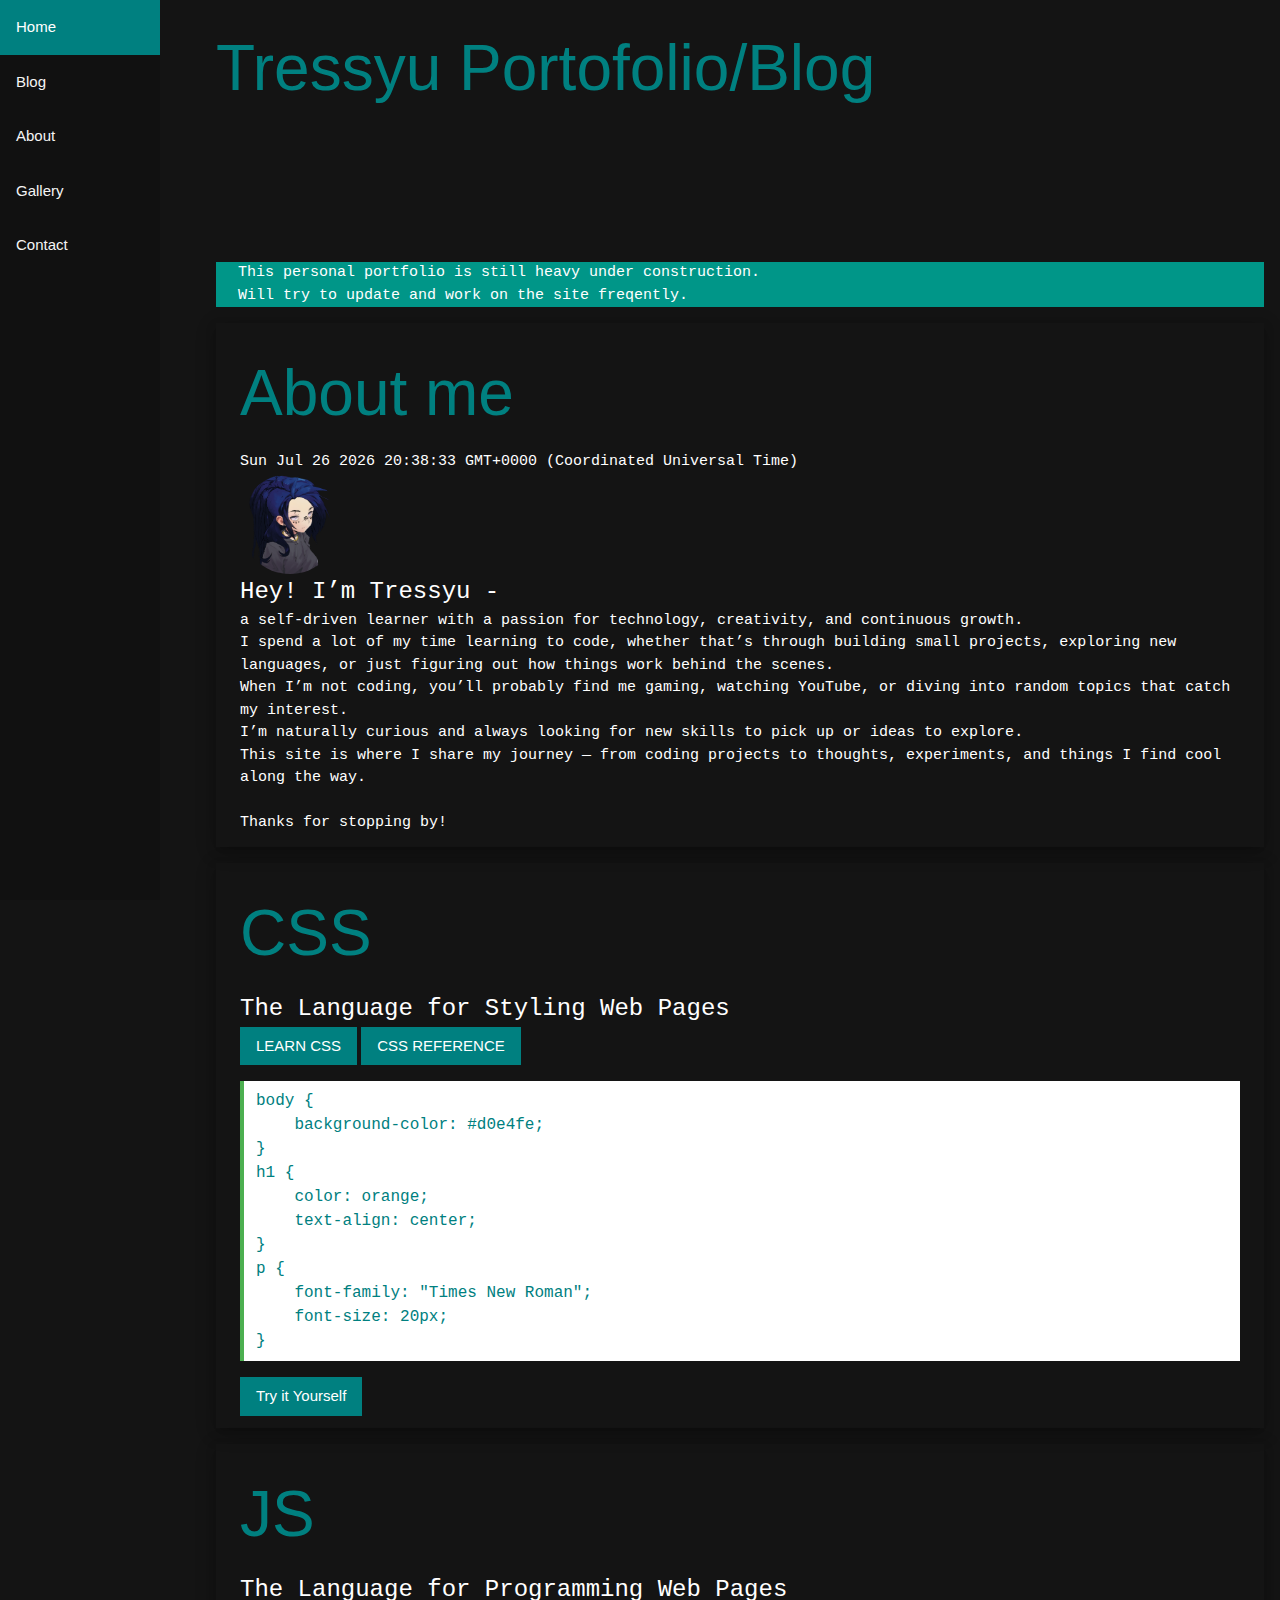
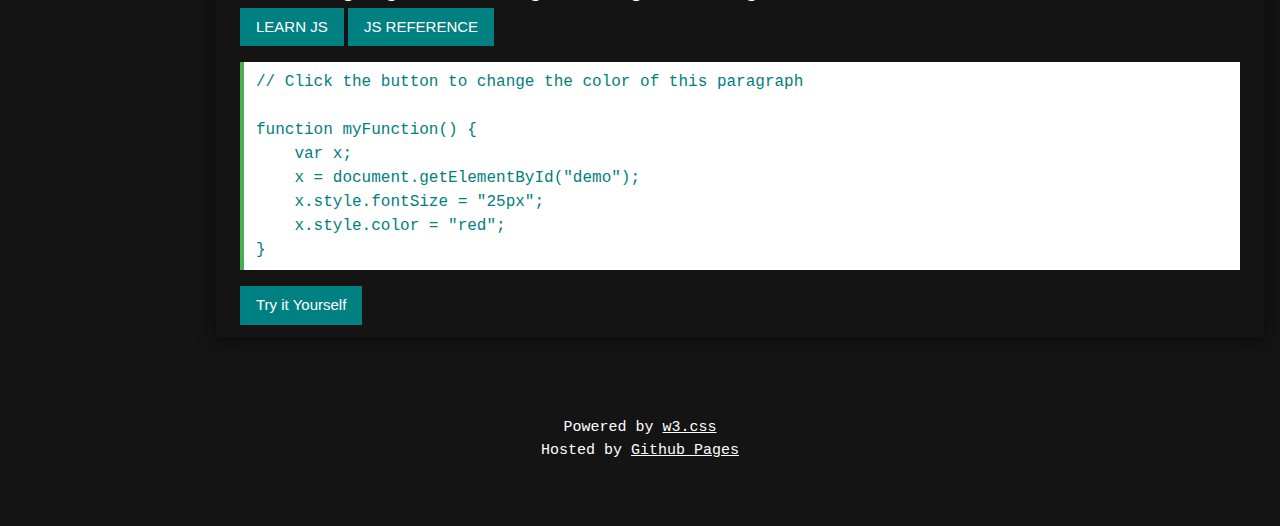
<file: index.html>
<!DOCTYPE html>
<html lang="en-us">
<head>
<title>The Tree Garden</title>
<link rel="icon" type="image/x-icon" href="images/tressyufavicon.ico">
    <meta charset="UTF-8">
    <meta name="description" content="The Tree Garden">
    <meta name="keywords" content="HTLM, CSS, JavaScript, W3.CSS">
    <meta name="author" content="Tressyu">
    <meta name="viewport" content="width=device-width, initial-scale=1">
    <link rel="stylesheet" href="style.css">
    <link rel="stylesheet" href="w3school.css">
    <link rel="stylesheet" href="https://www.w3schools.com/w3css/5/w3.css">
    <link rel="stylesheet" href="https://www.w3schools.com/lib/w3-colors-flat.css">
    <link rel="stylesheet" href="https://cdnjs.cloudflare.com/ajax/libs/font-awesome/4.6.3/css/font-awesome.min.css">
</head>
<body>

  <button onclick="topFunction()" id="myBtn" title="Go to top">Top</button>

  <!-- The Sidebar-->
  <div class="sidebar">
    <a class="active" href="https://tressyu.github.io/portfolio">Home</a>
    <a href="https://tressyu.github.io/portfolio/blog.html">Blog</a>
    <a href="https://tressyu.github.io/portfolio/aboutme.html">About</a>
    <a href="https://tressyu.github.io/portfolio/gallery.html">Gallery</a>
    <a href="https://tressyu.github.io/portfolio/contactme.html">Contact</a>
   </div>

   <!-- The Header -->
   <div class="header" id="myHeader">
    <h2 class="w3-jumbo">Tressyu Portofolio/Blog</h2>
   </div>

<!-- Page Content-->
<div class="w3-main w3-container" style="margin-left:200px;margin-top:110px;">
  <div class="w3-panel w3-teal w3-leftbar w3-border-teal">
    <p>This personal portfolio is still heavy under construction.<br>
      Will try to update and work on the site freqently.</p>
  </div>

  <div class="w3-panel w3-padding-large w3-card-4 w3-Asphalt">
    <h1 class="w3-jumbo">About me</h1>
    <p id="demo"></p>
    <img src="images/tressoc.png" alt="Avatar" class="avatar">
    <p class="w3-xlarge">Hey! I’m Tressyu -</p>
    <p class="w3-large">
    <p>a self-driven learner with a passion for technology, creativity, and continuous growth.<br> 
      I spend a lot of my time learning to code, whether that’s through building small projects, exploring new languages, or just figuring out how things work behind the scenes.<br> 
      When I’m not coding, you’ll probably find me gaming, watching YouTube, or diving into random topics that catch my interest. <br> 
      I’m naturally curious and always looking for new skills to pick up or ideas to explore.<br> 
      This site is where I share my journey — from coding projects to thoughts, experiments, and things I find cool along the way. <br> 
      <br> 
      Thanks for stopping by!<br></p>
  </div>

  <div class="w3-panel w3-padding-large w3-card-4 w3-Asphalt">
    <h1 class="w3-jumbo">CSS</h1>
    <p class="w3-xlarge">The Language for Styling Web Pages</p>
    <a class="w3-button w3-theme w3-hover-white" href="https://www.w3schools.com/css/default.asp" target="_blank">LEARN CSS</a>
    <a class="w3-button w3-theme w3-hover-white" href="https://www.w3schools.com/cssref/index.php" target="_blank">CSS REFERENCE</a>
    <p class="w3-large">
    <p><div class="w3-code cssHigh notranslate w3-flat-asbestos">
    body {<br>
        background-color: #d0e4fe;<br>}<br>h1 {<br>
        color: orange;<br>
        text-align: center;<br>}<br>p {<br>
        font-family: "Times New Roman";<br>
        font-size: 20px;<br>}
    </div>
    <a class="w3-button w3-theme w3-hover-white" href="https://www.w3schools.com/css/tryit.asp?filename=trycss_default" target="_blank">Try it Yourself</a>
  </div>
  
  <div class="w3-panel w3-padding-large w3-card-4 w3-Asphalt">
    <h1 class="w3-jumbo">JS</h1>
    <p class="w3-xlarge">The Language for Programming Web Pages</p>
    <a href="https://www.w3schools.com/js/default.asp" class="w3-button w3-theme w3-hover-white" target="_blank">LEARN JS</a>
    <a href="https://www.w3schools.com/jsref/default.asp" class="w3-button w3-theme w3-hover-white" target="_blank">JS REFERENCE</a>
  
    <p><div class="w3-code jsHigh notranslate w3-flat-asbestos">
     // Click the button to change the color of this paragraph<br><br>function myFunction() {<br>
        var x;<br>
        x = document.getElementById("demo");<br>
        x.style.fontSize = "25px"; <br>
        x.style.color = "red"; <br>}
    </div>
    <a class="w3-button w3-theme w3-hover-white" href="https://www.w3schools.com/js/tryit.asp?filename=tryjs_default" target="_blank">Try it Yourself</a>
  </div>
</div>

     <!-- Footer -->
<footer class="w3-container w3-padding-64 w3-center w3-xlarge">
  <p class="w3-medium">
    Powered by <a class="ex4" href="https://www.w3schools.com/w3css/default.asp" target="_blank">w3.css</a>
    <p class="w3-medium">Hosted by <a class="ex4" href="https://pages.github.com" target="_blank">Github Pages</a></p>
  </p>
</footer>

<!-- Code for syntexting coding in site-->
<script src="https://www.w3schools.com/lib/w3codecolor.js"></script>

<script>
w3CodeColor();
</script>

<!-- Go to Top script-->
<script>
  // Get the button:
  let mybutton = document.getElementById("myBtn");

  // When the user scrolls down 2-px from the top of the document, show the button
  window.onscroll = function() {scrollFunction()};

    function scrollFunction() {
      if (document.body.scrollTop > 20 || document.documentElement.scrollTop > 20) {
        mybutton.style.display = "block";
      } else {
        mybutton.style.display = "none";
      }
    }

    // WHen the user clicks on the button, scroll to the top of document.
    function topFunction() {
      document.body.scrollTop = 0; // For Safari
      document.documentElement.scrollTop = 0; // For Chrome, Firefox, IE and Opera
    }
</script>

<script>
  const d = new Date();
  document.getElementById("demo").innerHTML = d;
  </script>

</body>
</html>
</file>
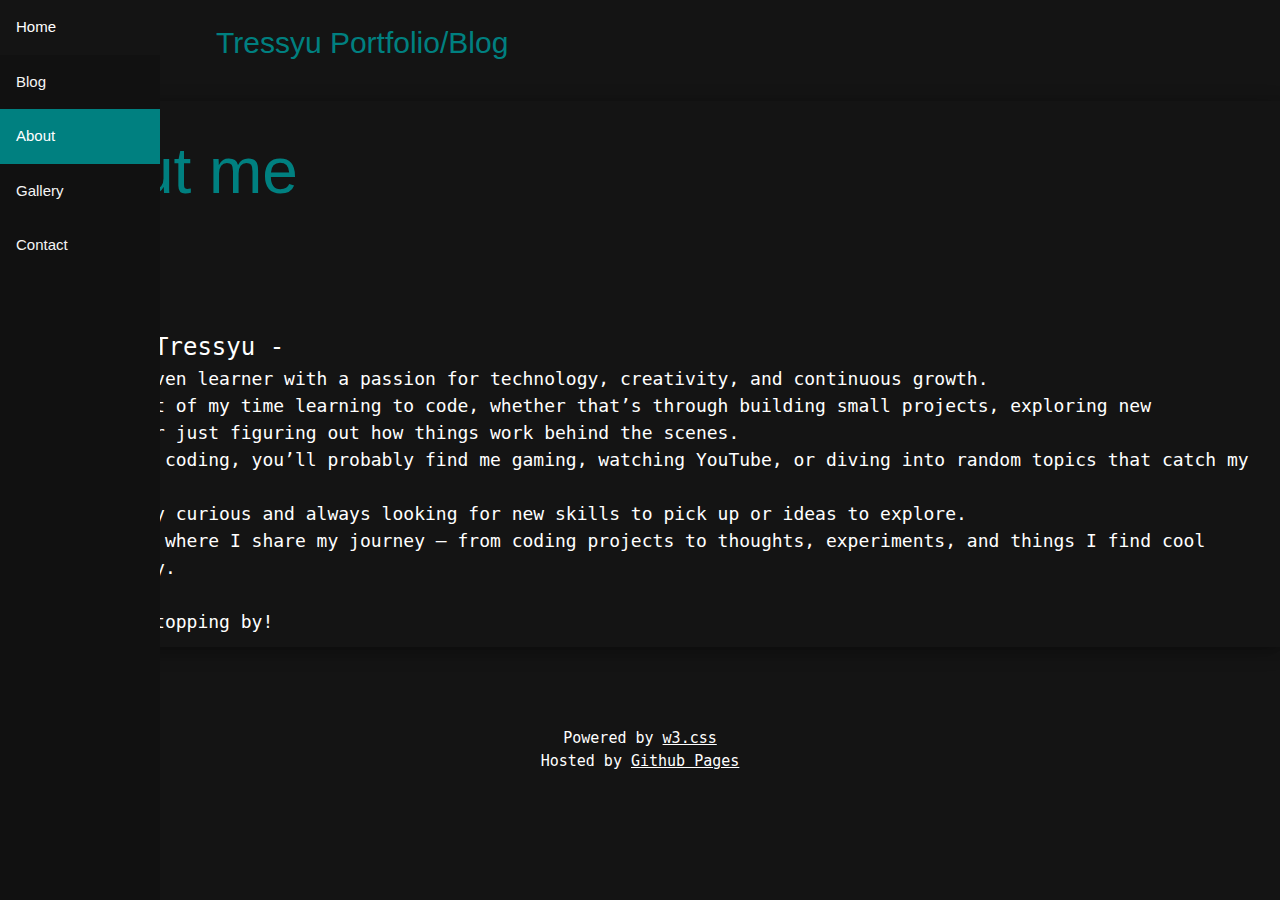
<file: aboutme.html>
<!DOCTYPE html>
<html lang="en-us">
<head>
<title>The Tree Garden | About me</title>
<link rel="icon" type="image/x-icon" href="images/tressyufavicon.ico">
    <meta charset="UTF-8">
    <meta name="description" content="The Tree Garden">
    <meta name="keywords" content="HTLM, CSS, JavaScript, W3.CSS">
    <meta name="author" content="Tressyu">
    <meta name="viewport" content="width=device-width, initial-scale=1">
    <link rel="stylesheet" href="style.css">
    <link rel="stylesheet" href="w3school.css">
    <link rel="stylesheet" href="https://www.w3schools.com/w3css/5/w3.css">
    <link rel="stylesheet" href="https://www.w3schools.com/lib/w3-colors-flat.css">
    <link rel="stylesheet" href="https://cdnjs.cloudflare.com/ajax/libs/font-awesome/4.6.3/css/font-awesome.min.css">
</head>
<body>

  <!-- The Sidebar-->
  <div class="sidebar">
    <a href="https://tressyu.github.io/portfolio/index.html">Home</a>
    <a href="https://tressyu.github.io/portfolio/blog.html">Blog</a>
    <a class="active" href="https://tressyu.github.io/portfolio/aboutme.html">About</a>
    <a href="https://tressyu.github.io/portfolio/gallery.html">Gallery</a>
    <a href="https://tressyu.github.io/portfolio/contactme.html">Contact</a>
   </div>

   <!-- The Header -->
   <div class="header" id="myHeader">
    <h2>Tressyu Portfolio/Blog</h2>
   </div>

   <!-- Page Content-->
    <div class="w3-panel w3-padding-large w3-card-4 w3-Asphalt">
      <h1 class="w3-jumbo">About me</h1>
      <img src="images/tressoc.png" alt="Avatar" class="avatar">
      <p class="w3-xlarge">Hey! I’m Tressyu -</p>
      <p class="w3-large">
        — a self-driven learner with a passion for technology, creativity, and continuous growth.<br> 
        I spend a lot of my time learning to code, whether that’s through building small projects, exploring new languages, or just figuring out how things work behind the scenes.<br> 
        When I’m not coding, you’ll probably find me gaming, watching YouTube, or diving into random topics that catch my interest. <br> 
        I’m naturally curious and always looking for new skills to pick up or ideas to explore.<br> 
        This site is where I share my journey — from coding projects to thoughts, experiments, and things I find cool along the way. <br> 
        <br> 
        Thanks for stopping by!<br> 
      </div>
    </div>
    </div>

     <!-- Footer -->
<footer class="w3-container w3-padding-64 w3-center w3-xlarge">
  <p class="w3-medium">
    Powered by <a href="https://www.w3schools.com/w3css/default.asp" target="_blank">w3.css</a>
    <p class="w3-medium">Hosted by <a class="ex4" href="https://pages.github.com" target="_blank">Github Pages</a></p>
  </p>
</footer>

<!-- Code for syntexting coding in site-->
<script src="https://www.w3schools.com/lib/w3codecolor.js"></script>

<script>
w3CodeColor();
</script>

</body>
</html>
</file>
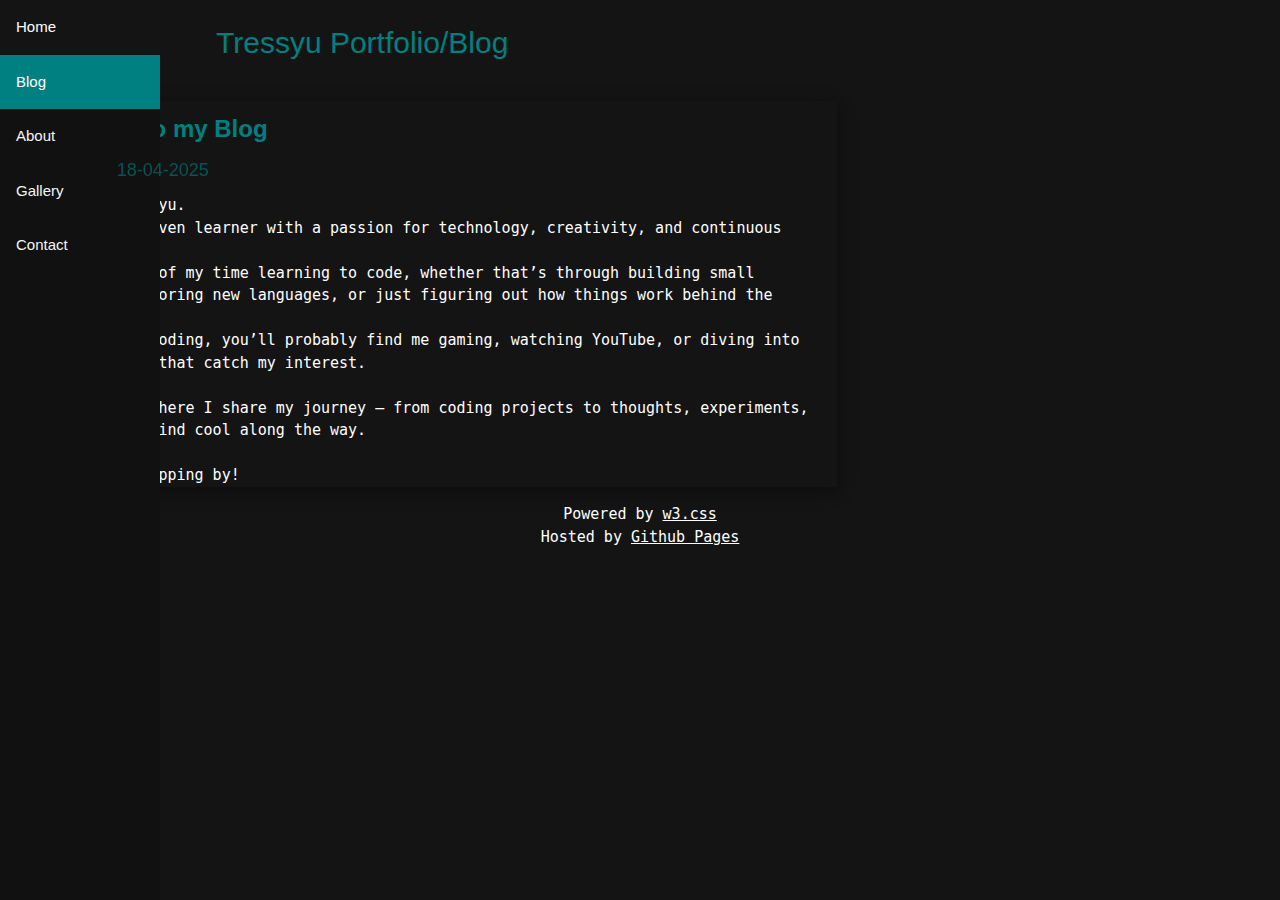
<file: blog.html>
<!DOCTYPE html>
<html lang="en-us">
<head>
<title>The Tree Garden | About me</title>
<link rel="icon" type="image/x-icon" href="images/tressyufavicon.ico">
    <meta charset="UTF-8">
    <meta name="description" content="The Tree Garden">
    <meta name="keywords" content="HTLM, CSS, JavaScript, W3.CSS">
    <meta name="author" content="Tressyu">
    <meta name="viewport" content="width=device-width, initial-scale=1">
    <link rel="stylesheet" href="style.css">
    <link rel="stylesheet" href="w3school.css">
    <link rel="stylesheet" href="https://www.w3schools.com/w3css/5/w3.css">
    <link rel="stylesheet" href="https://www.w3schools.com/lib/w3-colors-flat.css">
    <link rel="stylesheet" href="https://cdnjs.cloudflare.com/ajax/libs/font-awesome/4.6.3/css/font-awesome.min.css">
</head>
<script>
    function includeHTML() {
      var z, i, elmnt, file, xhttp;
      /*loop through a collection of all HTML elements:*/
      z = document.getElementsByTagName("*");
      for (i = 0; i < z.length; i++) {
        elmnt = z[i];
        /*search for elements with a certain atrribute:*/
        file = elmnt.getAttribute("w3-include-html");
        if (file) {
          /*make an HTTP request using the attribute value as the file name:*/
          xhttp = new XMLHttpRequest();
          xhttp.onreadystatechange = function() {
            if (this.readyState == 4) {
              if (this.status == 200) {elmnt.innerHTML = this.responseText;}
              if (this.status == 404) {elmnt.innerHTML = "Page not found.";}
              /*remove the attribute, and call this function once more:*/
              elmnt.removeAttribute("w3-include-html");
              includeHTML();
            }
          }      
          xhttp.open("GET", file, true);
          xhttp.send();
          /*exit the function:*/
          return;
        }
      }
    }
    </script>
<body>

    <button onclick="topFunction()" id="myBtn" title="Go to top">Top</button>

  <!-- The Sidebar-->
  <div class="sidebar">
    <a href="https://tressyu.github.io/portfolio/index.html">Home</a>
    <a class="active" href="https://tressyu.github.io/portfolio/blog.html">Blog</a>
    <a href="https://tressyu.github.io/portfolio/aboutme.html">About</a>
    <a href="https://tressyu.github.io/portfolio/gallery.html">Gallery</a>
    <a href="https://tressyu.github.io/portfolio/contactme.html">Contact</a>
   </div>

   <!-- The Header -->
   <div class="header" id="myHeader">
    <h2>Tressyu Portfolio/Blog</h2>
   </div>

   <!-- Page Content-->
    <div w3-include-html="post/2025-04-18.html"></div> 

    <script>
      includeHTML();
      </script>

    <!-- Footer -->
<footer class="w3-container w3-padding-64 w3-center w3-xlarge">
    <p class="w3-medium">
      Powered by <a class="ex4" href="https://www.w3schools.com/w3css/default.asp" target="_blank">w3.css</a>
      <p class="w3-medium">Hosted by <a class="ex4" href="https://pages.github.com" target="_blank">Github Pages</a></p>
    </p>
  </footer>
 
<!-- Go to Top script-->
<script>
  // Get the button:
  let mybutton = document.getElementById("myBtn");

  // When the user scrolls down 2-px from the top of the document, show the button
  window.onscroll = function() {scrollFunction()};

    function scrollFunction() {
      if (document.body.scrollTop > 20 || document.documentElement.scrollTop > 20) {
        mybutton.style.display = "block";
      } else {
        mybutton.style.display = "none";
      }
    }

    // WHen the user clicks on the button, scroll to the top of document.
    function topFunction() {
      document.body.scrollTop = 0; // For Safari
      document.documentElement.scrollTop = 0; // For Chrome, Firefox, IE and Opera
    }
</script>
</body>
</html>
</file>
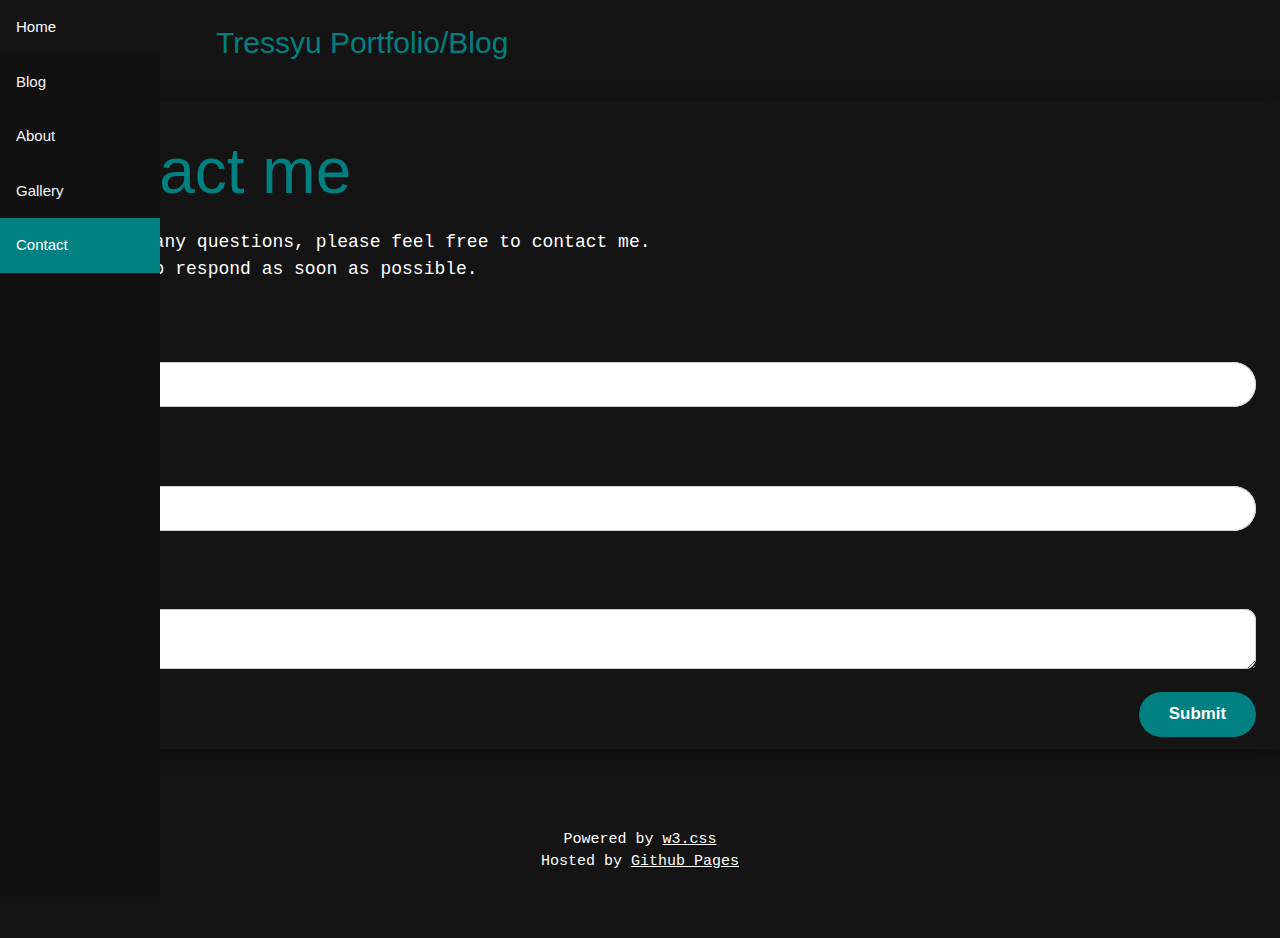
<file: contactme.html>
<!DOCTYPE html>
<html lang="en-us">
<head>
<title>The Tree Garden | About me</title>
<link rel="icon" type="image/x-icon" href="images/tressyufavicon.ico">
    <meta charset="UTF-8">
    <meta name="description" content="The Tree Garden">
    <meta name="keywords" content="HTLM, CSS, JavaScript, W3.CSS">
    <meta name="author" content="Tressyu">
    <meta name="viewport" content="width=device-width, initial-scale=1">
    <link rel="stylesheet" href="style.css">
    <link rel="stylesheet" href="w3school.css">
    <link rel="stylesheet" href="https://www.w3schools.com/w3css/5/w3.css">
    <link rel="stylesheet" href="https://www.w3schools.com/lib/w3-colors-flat.css">
    <link rel="stylesheet" href="https://cdnjs.cloudflare.com/ajax/libs/font-awesome/4.6.3/css/font-awesome.min.css">
</head>
<body>

  <!-- The Sidebar-->
  <div class="sidebar">
    <a href="https://tressyu.github.io/portfolio/index.html">Home</a>
    <a href="https://tressyu.github.io/portfolio/blog.html">Blog</a>
    <a href="https://tressyu.github.io/portfolio/aboutme.html">About</a>
    <a href="https://tressyu.github.io/portfolio/gallery.html">Gallery</a>
    <a class="active" href="https://tressyu.github.io/portfolio/contactme.html">Contact</a>
   </div>

   <!-- The Header -->
   <div class="header" id="myHeader">
    <h2>Tressyu Portfolio/Blog</h2>
   </div>

   <!-- Page Content-->
    <div class="w3-panel w3-padding-large w3-card-4 w3-Asphalt">
      <h1 class="w3-jumbo">Contact me</h1>
      <p class="w3-large">If you have any questions, please feel free to contact me.</p>
      <p class="w3-large">I will try to respond as soon as possible.</p>
    </br>

     <form action="https://formspree.io/f/xvgkjgvv" class="fs-form" target="_top" method="POST">
      <div class="fs-field">
        <label class="fs-label" for="name">Your Name</label>
      </br>
        <input class="fs-input" id="name" name="name" required />
     </div>
      <div class="fs-field">
        <label class="fs-label" for="email">Email</label>
      </br>
        <input class="fs-input" id="email" name="email" required />
      </div>
      <div class="fs-field">
         <label class="fs-label" for="message">Message</label>
      </br>
        <textarea class="fs-textarea" id="message" name="message" required></textarea>
      </div>
       <div class="fs-button-group">
        <button class="fs-button" type="submit">Submit</button>
      </div>
     </form>
       
    </div>
    </div>

     <!-- Footer -->
<footer class="w3-container w3-padding-64 w3-center w3-xlarge">
  <p class="w3-medium">
    Powered by <a href="https://www.w3schools.com/w3css/default.asp" target="_blank">w3.css</a>
    <p class="w3-medium">Hosted by <a class="ex4" href="https://pages.github.com" target="_blank">Github Pages</a></p>
  </p>
</footer>

<!-- Code for syntexting coding in site-->
<script src="https://www.w3schools.com/lib/w3codecolor.js"></script>

<script>
w3CodeColor();
</script>

</body>
</html>
</file>
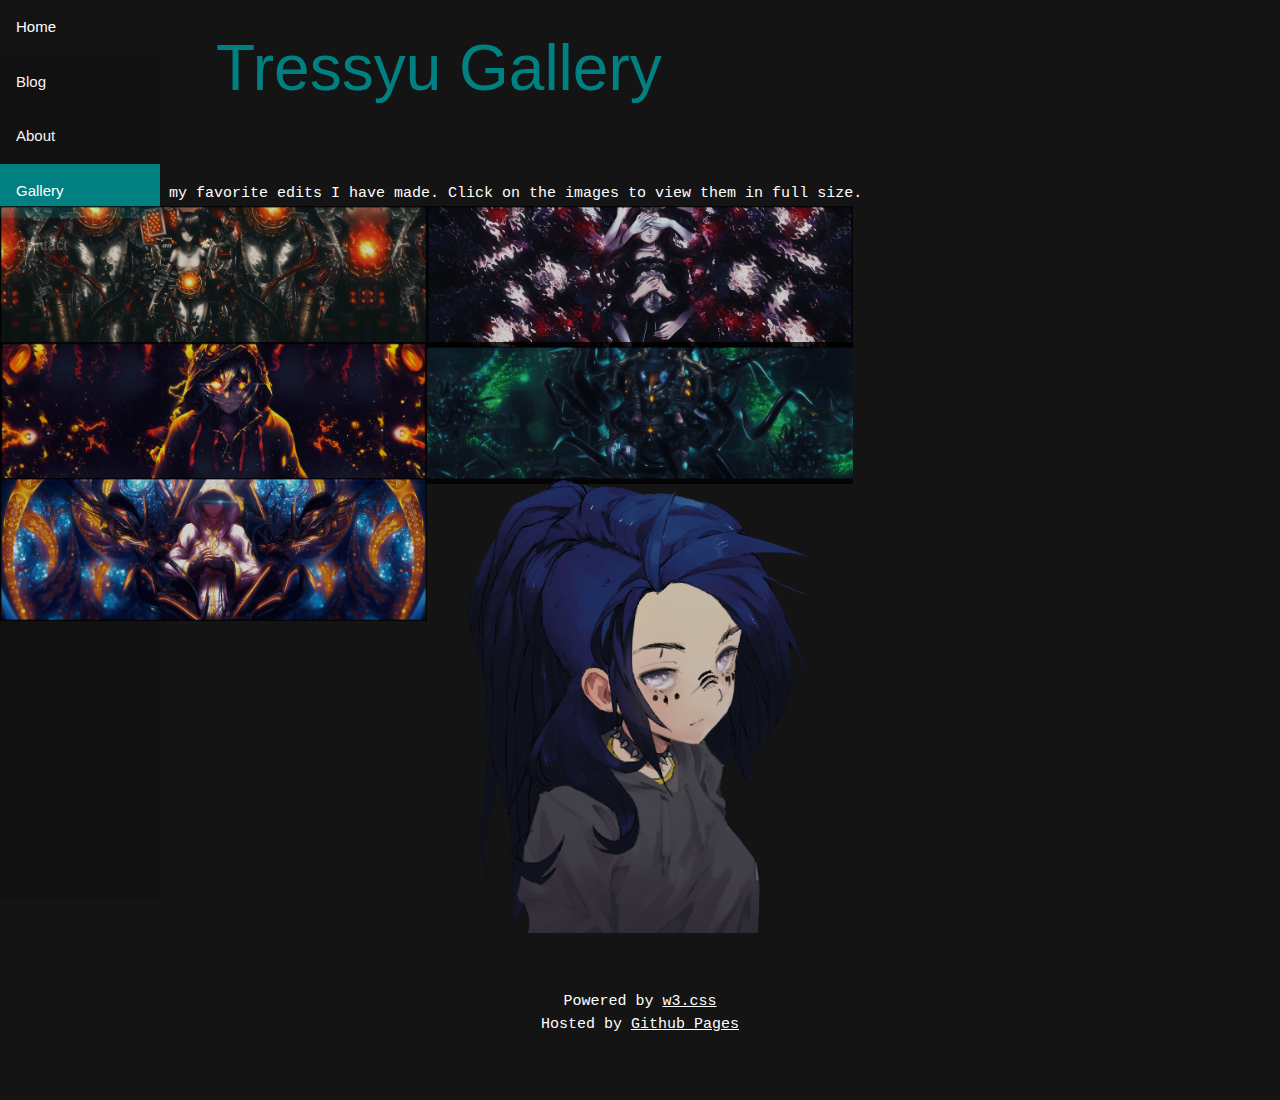
<file: gallery.html>
<!DOCTYPE html>
<html lang="en-us">
<head>
<title>The Tree Garden</title>
<link rel="icon" type="image/x-icon" href="images/tressyufavicon.ico">
    <meta charset="UTF-8">
    <meta name="description" content="The Tree Garden">
    <meta name="keywords" content="HTLM, CSS, JavaScript, W3.CSS">
    <meta name="author" content="Tressyu">
    <meta name="viewport" content="width=device-width, initial-scale=1">
    <link rel="stylesheet" href="style.css">
    <link rel="stylesheet" href="w3school.css">
    <link rel="stylesheet" href="https://www.w3schools.com/w3css/5/w3.css">
    <link rel="stylesheet" href="https://www.w3schools.com/lib/w3-colors-flat.css">
    <link rel="stylesheet" href="https://cdnjs.cloudflare.com/ajax/libs/font-awesome/4.6.3/css/font-awesome.min.css">
</head>
<script>
  function includeHTML() {
    var z, i, elmnt, file, xhttp;
    /*loop through a collection of all HTML elements:*/
    z = document.getElementsByTagName("*");
    for (i = 0; i < z.length; i++) {
      elmnt = z[i];
      /*search for elements with a certain atrribute:*/
      file = elmnt.getAttribute("w3-include-html");
      if (file) {
        /*make an HTTP request using the attribute value as the file name:*/
        xhttp = new XMLHttpRequest();
        xhttp.onreadystatechange = function() {
          if (this.readyState == 4) {
            if (this.status == 200) {elmnt.innerHTML = this.responseText;}
            if (this.status == 404) {elmnt.innerHTML = "Page not found.";}
            /*remove the attribute, and call this function once more:*/
            elmnt.removeAttribute("w3-include-html");
            includeHTML();
          }
        }      
        xhttp.open("GET", file, true);
        xhttp.send();
        /*exit the function:*/
        return;
      }
    }
  }
  </script>
<body>

  <button onclick="topFunction()" id="myBtn" title="Go to top">Top</button>

  <!-- The Sidebar-->
  <div class="sidebar">
    <a href="https://tressyu.github.io/portfolio">Home</a>
    <a href="https://tressyu.github.io/portfolio/blog.html">Blog</a>
    <a href="https://tressyu.github.io/portfolio/aboutme.html">About</a>
    <a class="active" href="https://tressyu.github.io/portfolio/gallery.html">Gallery</a>
    <a href="https://tressyu.github.io/portfolio/contactme.html">Contact</a>
   </div>

   <!-- The Header -->
   <div class="header" id="myHeader">
    <h2 class="w3-jumbo">Tressyu Gallery</h2>
   </div>


<!-- Page Content-->
    <div w3-include-html="gallerycontent.html"></div> 

    <script>
      includeHTML();
      </script>

    <!-- Footer -->
<footer class="w3-container w3-padding-64 w3-center w3-xlarge">
    <p class="w3-medium">
      Powered by <a class="ex4" href="https://www.w3schools.com/w3css/default.asp" target="_blank">w3.css</a>
      <p class="w3-medium">Hosted by <a class="ex4" href="https://pages.github.com" target="_blank">Github Pages</a></p>
    </p>
  </footer>
 
<!-- Go to Top script-->
<script>
  // Get the button:
  let mybutton = document.getElementById("myBtn");

  // When the user scrolls down 2-px from the top of the document, show the button
  window.onscroll = function() {scrollFunction()};

    function scrollFunction() {
      if (document.body.scrollTop > 20 || document.documentElement.scrollTop > 20) {
        mybutton.style.display = "block";
      } else {
        mybutton.style.display = "none";
      }
    }

    // WHen the user clicks on the button, scroll to the top of document.
    function topFunction() {
      document.body.scrollTop = 0; // For Safari
      document.documentElement.scrollTop = 0; // For Chrome, Firefox, IE and Opera
    }

    // Modal Image Gallery
function onClick(element) {
  document.getElementById("img01").src = element.src;
  document.getElementById("modal01").style.display = "block";
  var captionText = document.getElementById("caption");
  captionText.innerHTML = element.alt;
}
</script>
</body>
</html>
</file>
<file: style.css>
/* Go to top settings */
#myBtn {
  display: none; /* Hidden by default */
  position: fixed;  /* Fixed/sticky position */
  bottom: 20px; /* Place the button at the bottom of the page */
  right: 30px; /* Place the button 30px from the right */
  z-index: 99; /* Make sure it does not overlap */
  border: none; /* Remove borders */
  outline: none; /* Remove outline */
  background-color: teal; /* Set a background color */
  color: white; /* Text color */
  cursor: pointer; /* Add a mouse pointer on hover */
  padding: 15px; /* Some padding */
  border-radius: 10px; /* Rounded corners */
  font-size: 18px; /* Increase font size */
}

#myBtn:hover {
  background-color: #555; /* Add a dark-grey background on hover */
}

/* The side nagivation bar */
.sidebar {
 margin: 0;
 padding: 0;
 width: 160px;
 background-color:  #111;
 position: fixed;
 height: 100%;
 overflow: auto;
}

/* Sidebar links */
.sidebar a {
  display: block;
  color: whitesmoke;
  padding: 16px;
  text-decoration: none;
}

/* Active/current link */
.sidebar a.active {
  background-color: teal;
  color: white;
}

/* Links on mouse-over */
.sidebar a:hover:not(.active) {
  background-color: #141414;
  color: white;
}

div.content {
  margin-left: 160px;
  padding: 1px 16px;
  height: 550px;
  width: 1000px;
}

@media screen and (max-width: 700px) {
  .sidebar {
    width: 100%;
    height: auto;
    position: relative;
  }
  .sidebar a {float: left;}
  div.content {margin-left: 0;}
}

@media screen and (max-width: 400px) {
  .sidebar a {
    text-align: center;
    float: none;
  }
}

body,h1,h2,h3,h4,h5,h6 {
  font-family: monospace;
  color: teal;
}

body {
  background-color: #141414;
}

p {
  color: white;
  font-family: monospace;
}

.header {
  top: 0;
  margin-left: 200px;
  padding: 10px 16px;
  color: #f1f1f1;
}

/* Make sure that padding behaves as expected */
* {box-sizing: border-box;}

/* Container for skills bars */
.container {
width: 50%; 
}

.skills {
  text-align: right;
  padding-top: 10px;
  padding-bottom: 10px;
  color: white;
}

.html {width: 100%; background-color: teal;}
.css {width: 100%; background-color: teal;}
.javascript {width: 9%; background-color: teal;}
.bootstrap {width: 85%; background-color: teal;}
.english {width: 75%; background-color: teal;}
.dutch {width: 100%; background-color: teal;}

.w3-theme {color: #fff !important;background-color:teal !important}
.w3-btn {background-color:teal;margin-bottom:4px}
.w3-code{border-left:4px solid teal}

/* Settings for the avatar */
.avatar {
  vertical-align: middle;
  width: 100px;
  height: 100px;
  border-radius: 50%;
}

/* url hover over */
a.ex4:hover, a.ex4:active {font-family: monospace;}

/* Contact me settings */
@import url("https://fonts.googleapis.com/css2?family=Figtree:ital,wght@0,300..900;1,300..900&family=Poppins:ital,wght@0,100;0,200;0,300;0,400;0,500;0,600;0,700;0,800;0,900;1,100;1,200;1,300;1,400;1,500;1,600;1,700;1,800;1,900&display=swap");

/** Variables **/

:root {
  --color-background: #e7e7e7;
  --color-background-alt: #888888;
  --color-border-active: teal;
  --color-border-default: #d1d1d1;
  --color-highlight: #fdcf4c;
  --color-primary: teal;
  --color-primary-active: rgb(1, 73, 73);
  --color-text-default: teal;
  --color-text-muted: rgb(1, 73, 73);

  --font-family-body: "Figtree", system-ui, sans-serif;
  --font-family-display: "Poppins", system-ui, sans-serif;
}


/** Base **/

*,
::before,
::after {
  box-sizing: border-box;
}

* {
  border: 0;
  margin: 0;
  padding: 0;
}

body {
  -webkit-font-smoothing: antialiased;
  font-family: var(--font-family-body);
  font-optical-sizing: auto;
  font-style: normal;
}

button,
input,
optgroup,
select,
textarea {
  font-family: inherit;
  font-feature-settings: inherit;
  font-variation-settings: inherit;
  font-size: 100%;
  font-weight: inherit;
  line-height: inherit;
  color: inherit;
  margin: 0;
  padding: 0;
}

[type="checkbox"],
[type="radio"],
[type="range"] {
  appearance: none;
  flex-shrink: 0;
  padding: 0;
  user-select: none;
}

[type="checkbox"]:focus,
[type="radio"]:focus,
[type="range"]:focus {
  outline: none;
}

/** Components **/

.fs-form {
  display: grid;
  row-gap: 1.5rem;
}

.fs-form:where(.fs-layout__2-column) {
  column-gap: 1.5rem;
  grid-template-columns: 1fr 1fr;
}

fieldset {
  display: grid;
  margin: 1.5rem 0;
  row-gap: 1.5rem;
}

.fs-form:where(.fs-layout__2-column) fieldset {
  column-gap: 1.5rem;
  grid-template-columns: 1fr 1fr;
  grid-column: 1 / -1;
}

.fs-fieldset-title {
  color: var(--color-text-default);
  font-family: var(--font-family-display);
  font-size: 1.25rem;
  line-height: 1.75rem;
  margin-bottom: 1.5rem;
  grid-column: 1 / -1;
}

.fs-field {
  display: flex;
  flex-direction: column;
  row-gap: 0.5rem;
}

.fs-label {
  color: var(--color-text-default);
  display: block;
  font-family: var(--font-family-display);
  font-size: 1rem;
  line-height: 1.25rem;
}

.fs-button-group {
  display: flex;
  flex-direction: row-reverse;
  column-gap: 1.5rem;
}

.fs-form:where(.fs-layout__2-column) .fs-button-group {
  grid-column: 1 / -1;
}

.fs-button {
  background-color: var(--color-primary);
  border-radius: 9999px;
  color: white;
  cursor: pointer;
  font-size: 1.125rem;
  font-weight: 600;
  line-height: 1.5rem;
  padding: 0.75rem 2rem;
  transition-duration: 200ms;
  transition-property: background-color;
  transition-timing-function: cubic-bezier(0.4, 0, 0.2, 1);
}

.fs-button:hover {
  background-color: var(--color-primary-active);
}

.fs-button:focus-visible {
  background-color: var(--color-primary-active);
  outline: 4px solid var(--color-highlight);
}

.fs-input,
.fs-select {
  appearance: none;
  border-radius: 9999px;
  border-width: 0;
  box-shadow: var(--color-border-default) 0 0 0 1px inset;
  color: var(--color-text-default);
  font-size: 1rem;
  height: 3rem;
  line-height: 1.5rem;
  outline: none;
  padding-left: 1rem;
  padding-right: 1rem;
}

.fs-input:focus-visible,
.fs-select:focus-visible {
  box-shadow: var(--color-border-active) 0 0 0 1px inset;
}

.fs-input::placeholder {
  color: var(--color-text-muted);
}

.fs-checkbox-group,
.fs-radio-group {
  display: flex;
  flex-direction: column;
  row-gap: 1rem;
}

.fs-checkbox-field,
.fs-radio-field {
  column-gap: 0.5rem;
  display: flex;
}

:is(.fs-checkbox-field, .fs-radio-field) .fs-label + .fs-description {
  margin-top: 0.25rem;
}

.fs-checkbox-wrapper,
.fs-radio-wrapper {
  align-items: center;
  display: flex;
  height: 1.25rem;
}

.fs-checkbox,
.fs-radio {
  background-color: #fff;
  border: 1px solid var(--color-border-default);
  height: 1.25rem;
  width: 1.25rem;
}

.fs-checkbox {
  border-radius: 0.25rem;
}

.fs-radio {
  border-radius: 100%;
}

.fs-checkbox:checked,
.fs-radio:checked {
  background-color: var(--color-primary);
  background-position: center;
  background-repeat: no-repeat;
  background-size: 100% 100%;
  border-color: transparent;
}

.fs-checkbox:checked {
  background-image: url("data:image/svg+xml,%3csvg viewBox='0 0 16 16' fill='white' xmlns='http://www.w3.org/2000/svg'%3e%3cpath d='M12.207 4.793a1 1 0 010 1.414l-5 5a1 1 0 01-1.414 0l-2-2a1 1 0 011.414-1.414L6.5 9.086l4.293-4.293a1 1 0 011.414 0z'/%3e%3c/svg%3e");
}

.fs-radio:checked {
  background-image: url("data:image/svg+xml,%3csvg viewBox='0 0 16 16' fill='white' xmlns='http://www.w3.org/2000/svg'%3e%3ccircle cx='8' cy='8' r='3'/%3e%3c/svg%3e");
}

.fs-checkbox:focus-visible,
.fs-radio:focus-visible {
  border-color: var(--color-border-active);
  outline: 4px solid var(--color-highlight);
  outline-offset: 0;
}

.fs-checkbox:checked:focus-visible,
.fs-radio:checked:focus-visible {
  border-color: transparent;
}

.fs-select {
  background-color: #fff;
  background-image: url("data:image/svg+xml,%3csvg xmlns='http://www.w3.org/2000/svg' fill='none' viewBox='0 0 20 20'%3e%3cpath stroke='%236b7280' stroke-linecap='round' stroke-linejoin='round' stroke-width='1.5' d='M6 8l4 4 4-4'/%3e%3c/svg%3e");
  background-position: right 0.75rem center;
  background-repeat: no-repeat;
  background-size: 1.625em 1.625em;
  padding-right: 2.875rem;
}

.fs-slider {
  background: transparent;
  cursor: pointer;
  height: 1.25rem;
  width: 100%;
}

.fs-slider::-moz-range-track {
  background-color: var(--color-background);
  border-radius: 0.5rem;
  height: 0.5rem;
}

.fs-slider::-webkit-slider-runnable-track {
  background-color: var(--color-background);
  border-radius: 0.5rem;
  height: 0.5rem;
}

.fs-slider::-moz-range-thumb {
  background-color: var(--color-primary);
  border: none; /* Removes extra border that FF applies */
  border-radius: 50%;
  height: 1.25rem;
  width: 1.25rem;
}

.fs-slider::-webkit-slider-thumb {
  appearance: none;
  background-color: var(--color-primary);
  border-radius: 50%;
  height: 1.25rem;
  margin-top: -0.375rem; /* Centers thumb on the track */
  width: 1.25rem;
}

.fs-slider:focus-visible::-moz-range-thumb {
  outline: 2px solid var(--color-primary);
  outline-offset: 2px;
}

.fs-slider:focus-visible::-webkit-slider-thumb {
  outline: 2px solid var(--color-primary);
  outline-offset: 2px;
}

.fs-switch-field {
  align-items: center;
  column-gap: 0.75rem;
  display: flex;
  justify-content: space-between;
}

.fs-switch {
  background-color: var(--color-background-alt);
  background-image: url("data:image/svg+xml,%3csvg xmlns='http://www.w3.org/2000/svg' viewBox='-4 -4 8 8'%3e%3ccircle r='2.75' fill='white'/%3e%3c/svg%3e");
  background-position: left center;
  background-repeat: no-repeat;
  border-radius: 1.25rem;
  cursor: pointer;
  height: 1.25rem;
  transition-duration: 200ms;
  transition-property: background-color, background-position;
  transition-timing-function: cubic-bezier(0.4, 0, 0.2, 1);
  width: 2.5rem;
}

.fs-switch:checked {
  background-color: var(--color-primary);
  background-position: right center;
}

.fs-switch:focus-visible {
  outline: 4px solid var(--color-highlight);
  outline-offset: 0;
}

.fs-textarea {
  appearance: none;
  border-radius: 0.75rem;
  border-width: 0;
  box-shadow: var(--color-border-default) 0 0 0 1px inset;
  color: var(--color-text-default);
  font-size: 1rem;
  line-height: 1.5rem;
  outline: none;
  padding: 0.5rem 0.75rem;
  resize: vertical;
}

.fs-textarea:focus-visible {
  box-shadow: var(--color-border-active) 0 0 0 1px inset;
}

.fs-textarea::placeholder {
  color: var(--color-text-muted);
}

/* Gallery settings */
.w3-third img{margin-bottom: -6px; opacity: 0.8; cursor: pointer}
.w3-third img:hover{opacity: 1}
</file>
<file: w3school.css>
/* W3.CSS 4.15 December 2020 by Jan Egil and Borge Refsnes */
html{box-sizing:border-box}*,*:before,*:after{box-sizing:inherit}
/* Extract from normalize.css by Nicolas Gallagher and Jonathan Neal git.io/normalize */
html{-ms-text-size-adjust:100%;-webkit-text-size-adjust:100%}body{margin:0}
article,aside,details,figcaption,figure,footer,header,main,menu,nav,section{display:block}summary{display:list-item}
audio,canvas,progress,video{display:inline-block}progress{vertical-align:baseline}
audio:not([controls]){display:none;height:0}[hidden],template{display:none}
a{background-color:transparent}a:active,a:hover{outline-width:0}
abbr[title]{border-bottom:none;text-decoration:underline;text-decoration:underline dotted}
b,strong{font-weight:bolder}dfn{font-style:italic}mark{background:#ff0;color:#000}
small{font-size:80%}sub,sup{font-size:75%;line-height:0;position:relative;vertical-align:baseline}
sub{bottom:-0.25em}sup{top:-0.5em}figure{margin:1em 40px}img{border-style:none}
code,kbd,pre,samp{font-family:monospace,monospace;font-size:1em}hr{box-sizing:content-box;height:0;overflow:visible}
button,input,select,textarea,optgroup{font:inherit;margin:0}optgroup{font-weight:bold}
button,input{overflow:visible}button,select{text-transform:none}
button,[type=button],[type=reset],[type=submit]{-webkit-appearance:button}
button::-moz-focus-inner,[type=button]::-moz-focus-inner,[type=reset]::-moz-focus-inner,[type=submit]::-moz-focus-inner{border-style:none;padding:0}
button:-moz-focusring,[type=button]:-moz-focusring,[type=reset]:-moz-focusring,[type=submit]:-moz-focusring{outline:1px dotted ButtonText}
fieldset{border:1px solid #c0c0c0;margin:0 2px;padding:.35em .625em .75em}
legend{color:inherit;display:table;max-width:100%;padding:0;white-space:normal}textarea{overflow:auto}
[type=checkbox],[type=radio]{padding:0}
[type=number]::-webkit-inner-spin-button,[type=number]::-webkit-outer-spin-button{height:auto}
[type=search]{-webkit-appearance:textfield;outline-offset:-2px}
[type=search]::-webkit-search-decoration{-webkit-appearance:none}
::-webkit-file-upload-button{-webkit-appearance:button;font:inherit}
/* End extract */
html,body{font-family:Verdana,sans-serif;font-size:15px;line-height:1.5}html{overflow-x:hidden}
h1{font-size:36px}h2{font-size:30px}h3{font-size:24px}h4{font-size:20px}h5{font-size:18px}h6{font-size:16px}
.w3-serif{font-family:serif}.w3-sans-serif{font-family:sans-serif}.w3-cursive{font-family:cursive}.w3-monospace{font-family:monospace}
h1,h2,h3,h4,h5,h6{font-family:"Segoe UI",Arial,sans-serif;font-weight:400;margin:10px 0}.w3-wide{letter-spacing:4px}
hr{border:0;border-top:1px solid #eee;margin:20px 0}
.w3-image{max-width:100%;height:auto}img{vertical-align:middle}a{color:inherit}
.w3-table,.w3-table-all{border-collapse:collapse;border-spacing:0;width:100%;display:table}.w3-table-all{border:1px solid #ccc}
.w3-bordered tr,.w3-table-all tr{border-bottom:1px solid #ddd}.w3-striped tbody tr:nth-child(even){background-color:#f1f1f1}
.w3-table-all tr:nth-child(odd){background-color:#fff}.w3-table-all tr:nth-child(even){background-color:#f1f1f1}
.w3-hoverable tbody tr:hover,.w3-ul.w3-hoverable li:hover{background-color:#ccc}.w3-centered tr th,.w3-centered tr td{text-align:center}
.w3-table td,.w3-table th,.w3-table-all td,.w3-table-all th{padding:8px 8px;display:table-cell;text-align:left;vertical-align:top}
.w3-table th:first-child,.w3-table td:first-child,.w3-table-all th:first-child,.w3-table-all td:first-child{padding-left:16px}
.w3-btn,.w3-button{border:none;display:inline-block;padding:8px 16px;vertical-align:middle;overflow:hidden;text-decoration:none;color:inherit;background-color:inherit;text-align:center;cursor:pointer;white-space:nowrap}
.w3-btn:hover{box-shadow:0 8px 16px 0 rgba(0,0,0,0.2),0 6px 20px 0 rgba(0,0,0,0.19)}
.w3-btn,.w3-button{-webkit-touch-callout:none;-webkit-user-select:none;-khtml-user-select:none;-moz-user-select:none;-ms-user-select:none;user-select:none}   
.w3-disabled,.w3-btn:disabled,.w3-button:disabled{cursor:not-allowed;opacity:0.3}.w3-disabled *,:disabled *{pointer-events:none}
.w3-btn.w3-disabled:hover,.w3-btn:disabled:hover{box-shadow:none}
.w3-badge,.w3-tag{background-color:#000;color:#fff;display:inline-block;padding-left:8px;padding-right:8px;text-align:center}.w3-badge{border-radius:50%}
.w3-ul{list-style-type:none;padding:0;margin:0}.w3-ul li{padding:8px 16px;border-bottom:1px solid #ddd}.w3-ul li:last-child{border-bottom:none}
.w3-tooltip,.w3-display-container{position:relative}.w3-tooltip .w3-text{display:none}.w3-tooltip:hover .w3-text{display:inline-block}
.w3-ripple:active{opacity:0.5}.w3-ripple{transition:opacity 0s}
.w3-input{padding:8px;display:block;border:none;border-bottom:1px solid #ccc;width:100%}
.w3-select{padding:9px 0;width:100%;border:none;border-bottom:1px solid #ccc}
.w3-dropdown-click,.w3-dropdown-hover{position:relative;display:inline-block;cursor:pointer}
.w3-dropdown-hover:hover .w3-dropdown-content{display:block}
.w3-dropdown-hover:first-child,.w3-dropdown-click:hover{background-color:#ccc;color:#000}
.w3-dropdown-hover:hover > .w3-button:first-child,.w3-dropdown-click:hover > .w3-button:first-child{background-color:#ccc;color:#000}
.w3-dropdown-content{cursor:auto;color:#000;background-color:#fff;display:none;position:absolute;min-width:160px;margin:0;padding:0;z-index:1}
.w3-check,.w3-radio{width:24px;height:24px;position:relative;top:6px}
.w3-sidebar{height:100%;width:200px;background-color:#fff;position:fixed!important;z-index:1;overflow:auto}
.w3-bar-block .w3-dropdown-hover,.w3-bar-block .w3-dropdown-click{width:100%}
.w3-bar-block .w3-dropdown-hover .w3-dropdown-content,.w3-bar-block .w3-dropdown-click .w3-dropdown-content{min-width:100%}
.w3-bar-block .w3-dropdown-hover .w3-button,.w3-bar-block .w3-dropdown-click .w3-button{width:100%;text-align:left;padding:8px 16px}
.w3-main,#main{transition:margin-left .4s}
.w3-modal{z-index:3;display:none;padding-top:100px;position:fixed;left:0;top:0;width:100%;height:100%;overflow:auto;background-color:rgb(0,0,0);background-color:rgba(0,0,0,0.4)}
.w3-modal-content{margin:auto;background-color:#fff;position:relative;padding:0;outline:0;width:600px}
.w3-bar{width:100%;overflow:hidden}.w3-center .w3-bar{display:inline-block;width:auto}
.w3-bar .w3-bar-item{padding:8px 16px;float:left;width:auto;border:none;display:block;outline:0}
.w3-bar .w3-dropdown-hover,.w3-bar .w3-dropdown-click{position:static;float:left}
.w3-bar .w3-button{white-space:normal}
.w3-bar-block .w3-bar-item{width:100%;display:block;padding:8px 16px;text-align:left;border:none;white-space:normal;float:none;outline:0}
.w3-bar-block.w3-center .w3-bar-item{text-align:center}.w3-block{display:block;width:100%}
.w3-responsive{display:block;overflow-x:auto}
.w3-container:after,.w3-container:before,.w3-panel:after,.w3-panel:before,.w3-row:after,.w3-row:before,.w3-row-padding:after,.w3-row-padding:before,
.w3-cell-row:before,.w3-cell-row:after,.w3-clear:after,.w3-clear:before,.w3-bar:before,.w3-bar:after{content:"";display:table;clear:both}
.w3-col,.w3-half,.w3-third,.w3-twothird,.w3-threequarter,.w3-quarter{float:left;width:100%}
.w3-col.s1{width:8.33333%}.w3-col.s2{width:16.66666%}.w3-col.s3{width:24.99999%}.w3-col.s4{width:33.33333%}
.w3-col.s5{width:41.66666%}.w3-col.s6{width:49.99999%}.w3-col.s7{width:58.33333%}.w3-col.s8{width:66.66666%}
.w3-col.s9{width:74.99999%}.w3-col.s10{width:83.33333%}.w3-col.s11{width:91.66666%}.w3-col.s12{width:99.99999%}
@media (min-width:601px){.w3-col.m1{width:8.33333%}.w3-col.m2{width:16.66666%}.w3-col.m3,.w3-quarter{width:24.99999%}.w3-col.m4,.w3-third{width:33.33333%}
.w3-col.m5{width:41.66666%}.w3-col.m6,.w3-half{width:49.99999%}.w3-col.m7{width:58.33333%}.w3-col.m8,.w3-twothird{width:66.66666%}
.w3-col.m9,.w3-threequarter{width:74.99999%}.w3-col.m10{width:83.33333%}.w3-col.m11{width:91.66666%}.w3-col.m12{width:99.99999%}}
@media (min-width:993px){.w3-col.l1{width:8.33333%}.w3-col.l2{width:16.66666%}.w3-col.l3{width:24.99999%}.w3-col.l4{width:33.33333%}
.w3-col.l5{width:41.66666%}.w3-col.l6{width:49.99999%}.w3-col.l7{width:58.33333%}.w3-col.l8{width:66.66666%}
.w3-col.l9{width:74.99999%}.w3-col.l10{width:83.33333%}.w3-col.l11{width:91.66666%}.w3-col.l12{width:99.99999%}}
.w3-rest{overflow:hidden}.w3-stretch{margin-left:-16px;margin-right:-16px}
.w3-content,.w3-auto{margin-left:auto;margin-right:auto}.w3-content{max-width:980px}.w3-auto{max-width:1140px}
.w3-cell-row{display:table;width:100%}.w3-cell{display:table-cell}
.w3-cell-top{vertical-align:top}.w3-cell-middle{vertical-align:middle}.w3-cell-bottom{vertical-align:bottom}
.w3-hide{display:none!important}.w3-show-block,.w3-show{display:block!important}.w3-show-inline-block{display:inline-block!important}
@media (max-width:1205px){.w3-auto{max-width:95%}}
@media (max-width:600px){.w3-modal-content{margin:0 10px;width:auto!important}.w3-modal{padding-top:30px}
.w3-dropdown-hover.w3-mobile .w3-dropdown-content,.w3-dropdown-click.w3-mobile .w3-dropdown-content{position:relative}	
.w3-hide-small{display:none!important}.w3-mobile{display:block;width:100%!important}.w3-bar-item.w3-mobile,.w3-dropdown-hover.w3-mobile,.w3-dropdown-click.w3-mobile{text-align:center}
.w3-dropdown-hover.w3-mobile,.w3-dropdown-hover.w3-mobile .w3-btn,.w3-dropdown-hover.w3-mobile .w3-button,.w3-dropdown-click.w3-mobile,.w3-dropdown-click.w3-mobile .w3-btn,.w3-dropdown-click.w3-mobile .w3-button{width:100%}}
@media (max-width:768px){.w3-modal-content{width:500px}.w3-modal{padding-top:50px}}
@media (min-width:993px){.w3-modal-content{width:900px}.w3-hide-large{display:none!important}.w3-sidebar.w3-collapse{display:block!important}}
@media (max-width:992px) and (min-width:601px){.w3-hide-medium{display:none!important}}
@media (max-width:992px){.w3-sidebar.w3-collapse{display:none}.w3-main{margin-left:0!important;margin-right:0!important}.w3-auto{max-width:100%}}
.w3-top,.w3-bottom{position:fixed;width:100%;z-index:1}.w3-top{top:0}.w3-bottom{bottom:0}
.w3-overlay{position:fixed;display:none;width:100%;height:100%;top:0;left:0;right:0;bottom:0;background-color:rgba(0,0,0,0.5);z-index:2}
.w3-display-topleft{position:absolute;left:0;top:0}.w3-display-topright{position:absolute;right:0;top:0}
.w3-display-bottomleft{position:absolute;left:0;bottom:0}.w3-display-bottomright{position:absolute;right:0;bottom:0}
.w3-display-middle{position:absolute;top:50%;left:50%;transform:translate(-50%,-50%);-ms-transform:translate(-50%,-50%)}
.w3-display-left{position:absolute;top:50%;left:0%;transform:translate(0%,-50%);-ms-transform:translate(-0%,-50%)}
.w3-display-right{position:absolute;top:50%;right:0%;transform:translate(0%,-50%);-ms-transform:translate(0%,-50%)}
.w3-display-topmiddle{position:absolute;left:50%;top:0;transform:translate(-50%,0%);-ms-transform:translate(-50%,0%)}
.w3-display-bottommiddle{position:absolute;left:50%;bottom:0;transform:translate(-50%,0%);-ms-transform:translate(-50%,0%)}
.w3-display-container:hover .w3-display-hover{display:block}.w3-display-container:hover span.w3-display-hover{display:inline-block}.w3-display-hover{display:none}
.w3-display-position{position:absolute}
.w3-circle{border-radius:50%}
.w3-round-small{border-radius:2px}.w3-round,.w3-round-medium{border-radius:4px}.w3-round-large{border-radius:8px}.w3-round-xlarge{border-radius:16px}.w3-round-xxlarge{border-radius:32px}
.w3-row-padding,.w3-row-padding>.w3-half,.w3-row-padding>.w3-third,.w3-row-padding>.w3-twothird,.w3-row-padding>.w3-threequarter,.w3-row-padding>.w3-quarter,.w3-row-padding>.w3-col{padding:0 8px}
.w3-container,.w3-panel{padding:0.01em 16px}.w3-panel{margin-top:16px;margin-bottom:16px}
.w3-code,.w3-codespan{font-family:Consolas,"courier new";font-size:16px}
.w3-code{width:auto;background-color:#fff;padding:8px 12px;border-left:4px solid #4CAF50;word-wrap:break-word}
.w3-codespan{color:crimson;background-color:#f1f1f1;padding-left:4px;padding-right:4px;font-size:110%}
.w3-card,.w3-card-2{box-shadow:0 2px 5px 0 rgba(0,0,0,0.16),0 2px 10px 0 rgba(0,0,0,0.12)}
.w3-card-4,.w3-hover-shadow:hover{box-shadow:0 4px 10px 0 rgba(0,0,0,0.2),0 4px 20px 0 rgba(0,0,0,0.19)}
.w3-spin{animation:w3-spin 2s infinite linear}@keyframes w3-spin{0%{transform:rotate(0deg)}100%{transform:rotate(359deg)}}
.w3-animate-fading{animation:fading 10s infinite}@keyframes fading{0%{opacity:0}50%{opacity:1}100%{opacity:0}}
.w3-animate-opacity{animation:opac 0.8s}@keyframes opac{from{opacity:0} to{opacity:1}}
.w3-animate-top{position:relative;animation:animatetop 0.4s}@keyframes animatetop{from{top:-300px;opacity:0} to{top:0;opacity:1}}
.w3-animate-left{position:relative;animation:animateleft 0.4s}@keyframes animateleft{from{left:-300px;opacity:0} to{left:0;opacity:1}}
.w3-animate-right{position:relative;animation:animateright 0.4s}@keyframes animateright{from{right:-300px;opacity:0} to{right:0;opacity:1}}
.w3-animate-bottom{position:relative;animation:animatebottom 0.4s}@keyframes animatebottom{from{bottom:-300px;opacity:0} to{bottom:0;opacity:1}}
.w3-animate-zoom {animation:animatezoom 0.6s}@keyframes animatezoom{from{transform:scale(0)} to{transform:scale(1)}}
.w3-animate-input{transition:width 0.4s ease-in-out}.w3-animate-input:focus{width:100%!important}
.w3-opacity,.w3-hover-opacity:hover{opacity:0.60}.w3-opacity-off,.w3-hover-opacity-off:hover{opacity:1}
.w3-opacity-max{opacity:0.25}.w3-opacity-min{opacity:0.75}
.w3-greyscale-max,.w3-grayscale-max,.w3-hover-greyscale:hover,.w3-hover-grayscale:hover{filter:grayscale(100%)}
.w3-greyscale,.w3-grayscale{filter:grayscale(75%)}.w3-greyscale-min,.w3-grayscale-min{filter:grayscale(50%)}
.w3-sepia{filter:sepia(75%)}.w3-sepia-max,.w3-hover-sepia:hover{filter:sepia(100%)}.w3-sepia-min{filter:sepia(50%)}
.w3-tiny{font-size:10px!important}.w3-small{font-size:12px!important}.w3-medium{font-size:15px!important}.w3-large{font-size:18px!important}
.w3-xlarge{font-size:24px!important}.w3-xxlarge{font-size:36px!important}.w3-xxxlarge{font-size:48px!important}.w3-jumbo{font-size:64px!important}
.w3-left-align{text-align:left!important}.w3-right-align{text-align:right!important}.w3-justify{text-align:justify!important}.w3-center{text-align:center!important}
.w3-border-0{border:0!important}.w3-border{border:1px solid #ccc!important}
.w3-border-top{border-top:1px solid #ccc!important}.w3-border-bottom{border-bottom:1px solid #ccc!important}
.w3-border-left{border-left:1px solid #ccc!important}.w3-border-right{border-right:1px solid #ccc!important}
.w3-topbar{border-top:6px solid #ccc!important}.w3-bottombar{border-bottom:6px solid #ccc!important}
.w3-leftbar{border-left:6px solid #ccc!important}.w3-rightbar{border-right:6px solid #ccc!important}
.w3-section,.w3-code{margin-top:16px!important;margin-bottom:16px!important}
.w3-margin{margin:16px!important}.w3-margin-top{margin-top:16px!important}.w3-margin-bottom{margin-bottom:16px!important}
.w3-margin-left{margin-left:16px!important}.w3-margin-right{margin-right:16px!important}
.w3-padding-small{padding:4px 8px!important}.w3-padding{padding:8px 16px!important}.w3-padding-large{padding:12px 24px!important}
.w3-padding-16{padding-top:16px!important;padding-bottom:16px!important}.w3-padding-24{padding-top:24px!important;padding-bottom:24px!important}
.w3-padding-32{padding-top:32px!important;padding-bottom:32px!important}.w3-padding-48{padding-top:48px!important;padding-bottom:48px!important}
.w3-padding-64{padding-top:64px!important;padding-bottom:64px!important}
.w3-padding-top-64{padding-top:64px!important}.w3-padding-top-48{padding-top:48px!important}
.w3-padding-top-32{padding-top:32px!important}.w3-padding-top-24{padding-top:24px!important}
.w3-left{float:left!important}.w3-right{float:right!important}
.w3-button:hover{color:#000!important;background-color:#ccc!important}
.w3-transparent,.w3-hover-none:hover{background-color:transparent!important}
.w3-hover-none:hover{box-shadow:none!important}
/* Colors */
.w3-amber,.w3-hover-amber:hover{color:#000!important;background-color:#ffc107!important}
.w3-aqua,.w3-hover-aqua:hover{color:#000!important;background-color:#00ffff!important}
.w3-blue,.w3-hover-blue:hover{color:#fff!important;background-color:#2196F3!important}
.w3-light-blue,.w3-hover-light-blue:hover{color:#000!important;background-color:#87CEEB!important}
.w3-brown,.w3-hover-brown:hover{color:#fff!important;background-color:#795548!important}
.w3-cyan,.w3-hover-cyan:hover{color:#000!important;background-color:#00bcd4!important}
.w3-blue-grey,.w3-hover-blue-grey:hover,.w3-blue-gray,.w3-hover-blue-gray:hover{color:#fff!important;background-color:#607d8b!important}
.w3-green,.w3-hover-green:hover{color:#fff!important;background-color:#4CAF50!important}
.w3-light-green,.w3-hover-light-green:hover{color:#000!important;background-color:#8bc34a!important}
.w3-indigo,.w3-hover-indigo:hover{color:#fff!important;background-color:#3f51b5!important}
.w3-khaki,.w3-hover-khaki:hover{color:#000!important;background-color:#f0e68c!important}
.w3-lime,.w3-hover-lime:hover{color:#000!important;background-color:#cddc39!important}
.w3-orange,.w3-hover-orange:hover{color:#000!important;background-color:#ff9800!important}
.w3-deep-orange,.w3-hover-deep-orange:hover{color:#fff!important;background-color:#ff5722!important}
.w3-pink,.w3-hover-pink:hover{color:#fff!important;background-color:#e91e63!important}
.w3-purple,.w3-hover-purple:hover{color:#fff!important;background-color:#9c27b0!important}
.w3-deep-purple,.w3-hover-deep-purple:hover{color:#fff!important;background-color:#673ab7!important}
.w3-red,.w3-hover-red:hover{color:#fff!important;background-color:#f44336!important}
.w3-sand,.w3-hover-sand:hover{color:#000!important;background-color:#fdf5e6!important}
.w3-teal,.w3-hover-teal:hover{color:#fff!important;background-color:#009688!important}
.w3-yellow,.w3-hover-yellow:hover{color:#000!important;background-color:#ffeb3b!important}
.w3-white,.w3-hover-white:hover{color:#000!important;background-color:#fff!important}
.w3-black,.w3-hover-black:hover{color:#fff!important;background-color:#000!important}
.w3-grey,.w3-hover-grey:hover,.w3-gray,.w3-hover-gray:hover{color:#000!important;background-color:#9e9e9e!important}
.w3-light-grey,.w3-hover-light-grey:hover,.w3-light-gray,.w3-hover-light-gray:hover{color:#000!important;background-color:#f1f1f1!important}
.w3-dark-grey,.w3-hover-dark-grey:hover,.w3-dark-gray,.w3-hover-dark-gray:hover{color:#fff!important;background-color:#616161!important}
.w3-pale-red,.w3-hover-pale-red:hover{color:#000!important;background-color:#ffdddd!important}
.w3-pale-green,.w3-hover-pale-green:hover{color:#000!important;background-color:#ddffdd!important}
.w3-pale-yellow,.w3-hover-pale-yellow:hover{color:#000!important;background-color:#ffffcc!important}
.w3-pale-blue,.w3-hover-pale-blue:hover{color:#000!important;background-color:#ddffff!important}
.w3-text-amber,.w3-hover-text-amber:hover{color:#ffc107!important}
.w3-text-aqua,.w3-hover-text-aqua:hover{color:#00ffff!important}
.w3-text-blue,.w3-hover-text-blue:hover{color:#2196F3!important}
.w3-text-light-blue,.w3-hover-text-light-blue:hover{color:#87CEEB!important}
.w3-text-brown,.w3-hover-text-brown:hover{color:#795548!important}
.w3-text-cyan,.w3-hover-text-cyan:hover{color:#00bcd4!important}
.w3-text-blue-grey,.w3-hover-text-blue-grey:hover,.w3-text-blue-gray,.w3-hover-text-blue-gray:hover{color:#607d8b!important}
.w3-text-green,.w3-hover-text-green:hover{color:#4CAF50!important}
.w3-text-light-green,.w3-hover-text-light-green:hover{color:#8bc34a!important}
.w3-text-indigo,.w3-hover-text-indigo:hover{color:#3f51b5!important}
.w3-text-khaki,.w3-hover-text-khaki:hover{color:#b4aa50!important}
.w3-text-lime,.w3-hover-text-lime:hover{color:#cddc39!important}
.w3-text-orange,.w3-hover-text-orange:hover{color:#ff9800!important}
.w3-text-deep-orange,.w3-hover-text-deep-orange:hover{color:#ff5722!important}
.w3-text-pink,.w3-hover-text-pink:hover{color:#e91e63!important}
.w3-text-purple,.w3-hover-text-purple:hover{color:#9c27b0!important}
.w3-text-deep-purple,.w3-hover-text-deep-purple:hover{color:#673ab7!important}
.w3-text-red,.w3-hover-text-red:hover{color:#f44336!important}
.w3-text-sand,.w3-hover-text-sand:hover{color:#fdf5e6!important}
.w3-text-teal,.w3-hover-text-teal:hover{color:#009688!important}
.w3-text-yellow,.w3-hover-text-yellow:hover{color:#d2be0e!important}
.w3-text-white,.w3-hover-text-white:hover{color:#fff!important}
.w3-text-black,.w3-hover-text-black:hover{color:#000!important}
.w3-text-grey,.w3-hover-text-grey:hover,.w3-text-gray,.w3-hover-text-gray:hover{color:#757575!important}
.w3-text-light-grey,.w3-hover-text-light-grey:hover,.w3-text-light-gray,.w3-hover-text-light-gray:hover{color:#f1f1f1!important}
.w3-text-dark-grey,.w3-hover-text-dark-grey:hover,.w3-text-dark-gray,.w3-hover-text-dark-gray:hover{color:#3a3a3a!important}
.w3-border-amber,.w3-hover-border-amber:hover{border-color:#ffc107!important}
.w3-border-aqua,.w3-hover-border-aqua:hover{border-color:#00ffff!important}
.w3-border-blue,.w3-hover-border-blue:hover{border-color:#2196F3!important}
.w3-border-light-blue,.w3-hover-border-light-blue:hover{border-color:#87CEEB!important}
.w3-border-brown,.w3-hover-border-brown:hover{border-color:#795548!important}
.w3-border-cyan,.w3-hover-border-cyan:hover{border-color:#00bcd4!important}
.w3-border-blue-grey,.w3-hover-border-blue-grey:hover,.w3-border-blue-gray,.w3-hover-border-blue-gray:hover{border-color:#607d8b!important}
.w3-border-green,.w3-hover-border-green:hover{border-color:#4CAF50!important}
.w3-border-light-green,.w3-hover-border-light-green:hover{border-color:#8bc34a!important}
.w3-border-indigo,.w3-hover-border-indigo:hover{border-color:#3f51b5!important}
.w3-border-khaki,.w3-hover-border-khaki:hover{border-color:#f0e68c!important}
.w3-border-lime,.w3-hover-border-lime:hover{border-color:#cddc39!important}
.w3-border-orange,.w3-hover-border-orange:hover{border-color:#ff9800!important}
.w3-border-deep-orange,.w3-hover-border-deep-orange:hover{border-color:#ff5722!important}
.w3-border-pink,.w3-hover-border-pink:hover{border-color:#e91e63!important}
.w3-border-purple,.w3-hover-border-purple:hover{border-color:#9c27b0!important}
.w3-border-deep-purple,.w3-hover-border-deep-purple:hover{border-color:#673ab7!important}
.w3-border-red,.w3-hover-border-red:hover{border-color:#f44336!important}
.w3-border-sand,.w3-hover-border-sand:hover{border-color:#fdf5e6!important}
.w3-border-teal,.w3-hover-border-teal:hover{border-color:#009688!important}
.w3-border-yellow,.w3-hover-border-yellow:hover{border-color:#ffeb3b!important}
.w3-border-white,.w3-hover-border-white:hover{border-color:#fff!important}
.w3-border-black,.w3-hover-border-black:hover{border-color:#000!important}
.w3-border-grey,.w3-hover-border-grey:hover,.w3-border-gray,.w3-hover-border-gray:hover{border-color:#9e9e9e!important}
.w3-border-light-grey,.w3-hover-border-light-grey:hover,.w3-border-light-gray,.w3-hover-border-light-gray:hover{border-color:#f1f1f1!important}
.w3-border-dark-grey,.w3-hover-border-dark-grey:hover,.w3-border-dark-gray,.w3-hover-border-dark-gray:hover{border-color:#616161!important}
.w3-border-pale-red,.w3-hover-border-pale-red:hover{border-color:#ffe7e7!important}.w3-border-pale-green,.w3-hover-border-pale-green:hover{border-color:#e7ffe7!important}
.w3-border-pale-yellow,.w3-hover-border-pale-yellow:hover{border-color:#ffffcc!important}.w3-border-pale-blue,.w3-hover-border-pale-blue:hover{border-color:#e7ffff!important}
</file>
